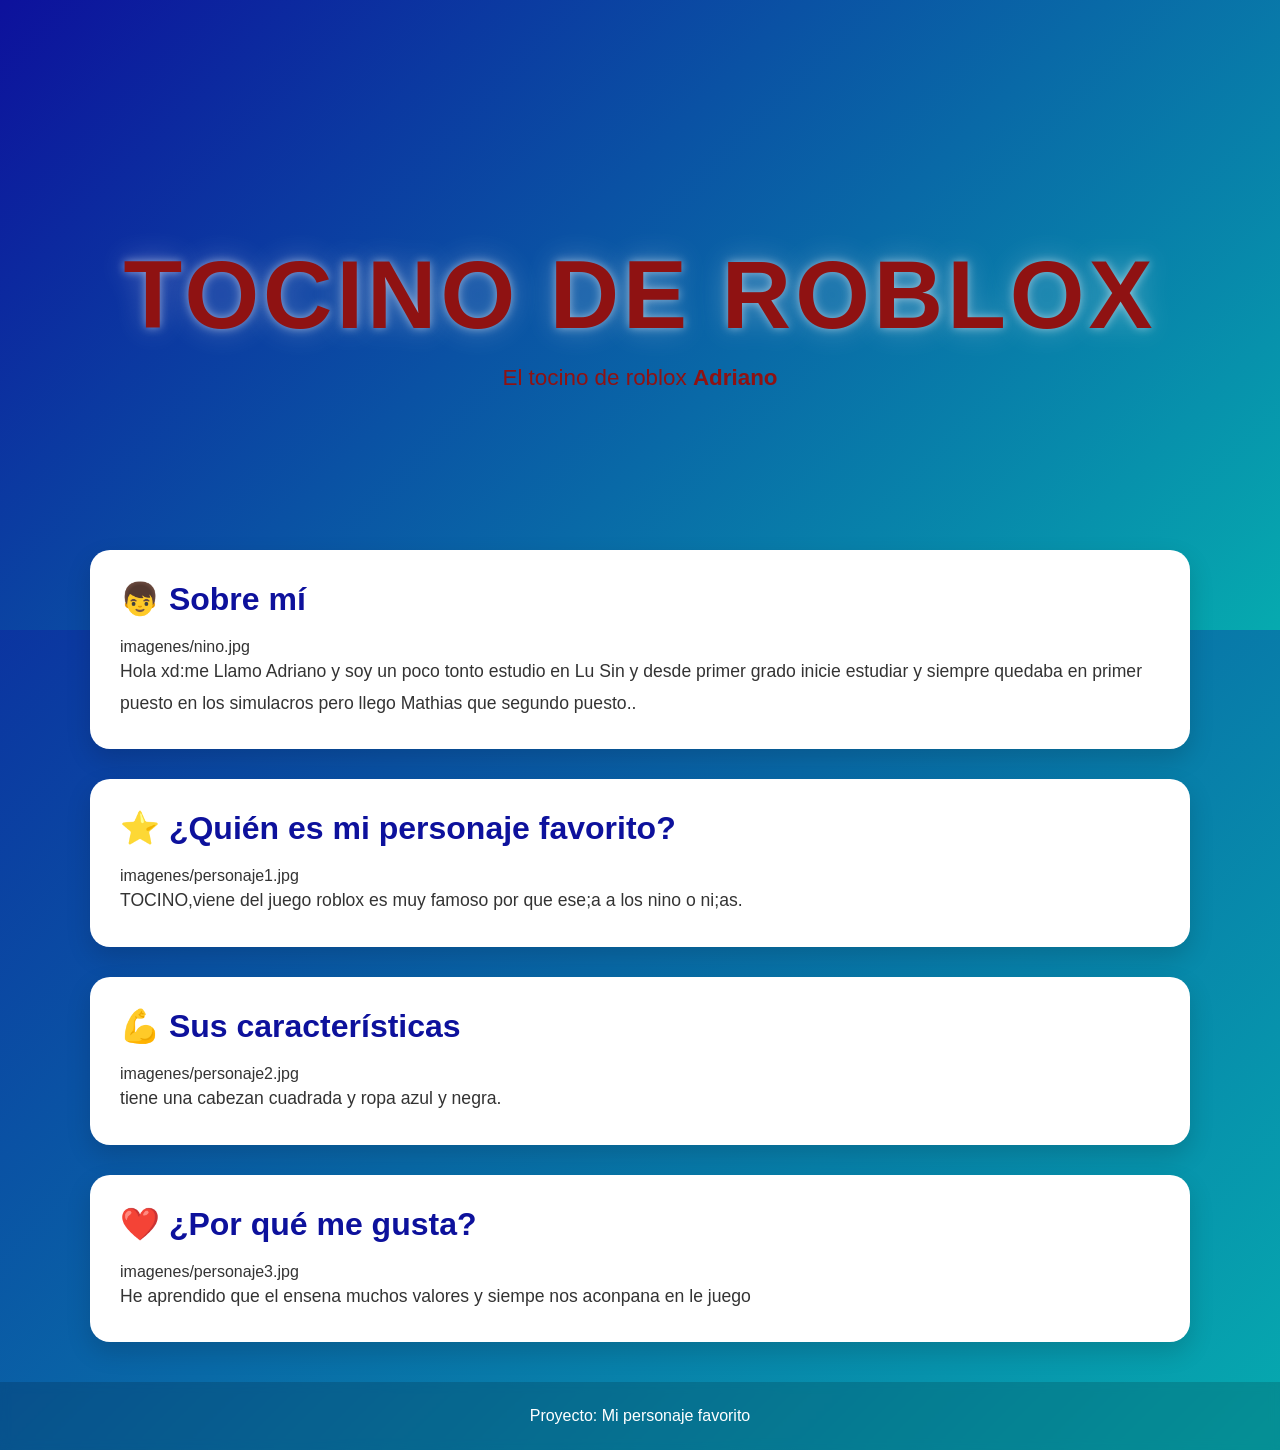
<file: docs/personajeFavorito/index.html>
<!DOCTYPE html>
<html lang="es">

<head>
    <meta charset="UTF-8">
    <meta name="viewport" content="width=device-width, initial-scale=1.0">
    <title>Tocino de roblox</title>
    <link rel="stylesheet" href="style.css">
</head>

<body>

    <header class="hero">
        <div class="hero-content">
            <h1>Tocino de roblox</h1>
            <p>El tocino de roblox  <strong>Adriano</strong></p>
        </div>
    </header>

    <main>

        <section class="card">
            <h2>👦 Sobre mí</h2>
            imagenes/nino.jpg

            <p>
               Hola xd:me Llamo Adriano y soy un poco 
tonto estudio en Lu Sin y desde primer 
grado inicie estudiar y siempre quedaba
en primer puesto en los simulacros pero 
llego Mathias que segundo puesto..
            </p>
        </section>

        <section class="card">
            <h2>⭐ ¿Quién es mi personaje favorito?</h2>
            imagenes/personaje1.jpg

            <p>
                TOCINO,viene del juego roblox es muy famoso por que ese;a a los nino o ni;as.
            </p>
        </section>

        <section class="card">
            <h2>💪 Sus características</h2>
            imagenes/personaje2.jpg

            <p>
        tiene una cabezan cuadrada y ropa azul y negra.
            </p>
        </section>

        <section class="card">
            <h2>❤️ ¿Por qué me gusta?</h2>
            imagenes/personaje3.jpg

            <p>
                He aprendido que el ensena muchos valores y siempe nos aconpana en le juego
            </p>
        </section>

    </main>

    <footer>
        <p>Proyecto: Mi personaje favorito</p>
    </footer>

</body>

</html>
</file>
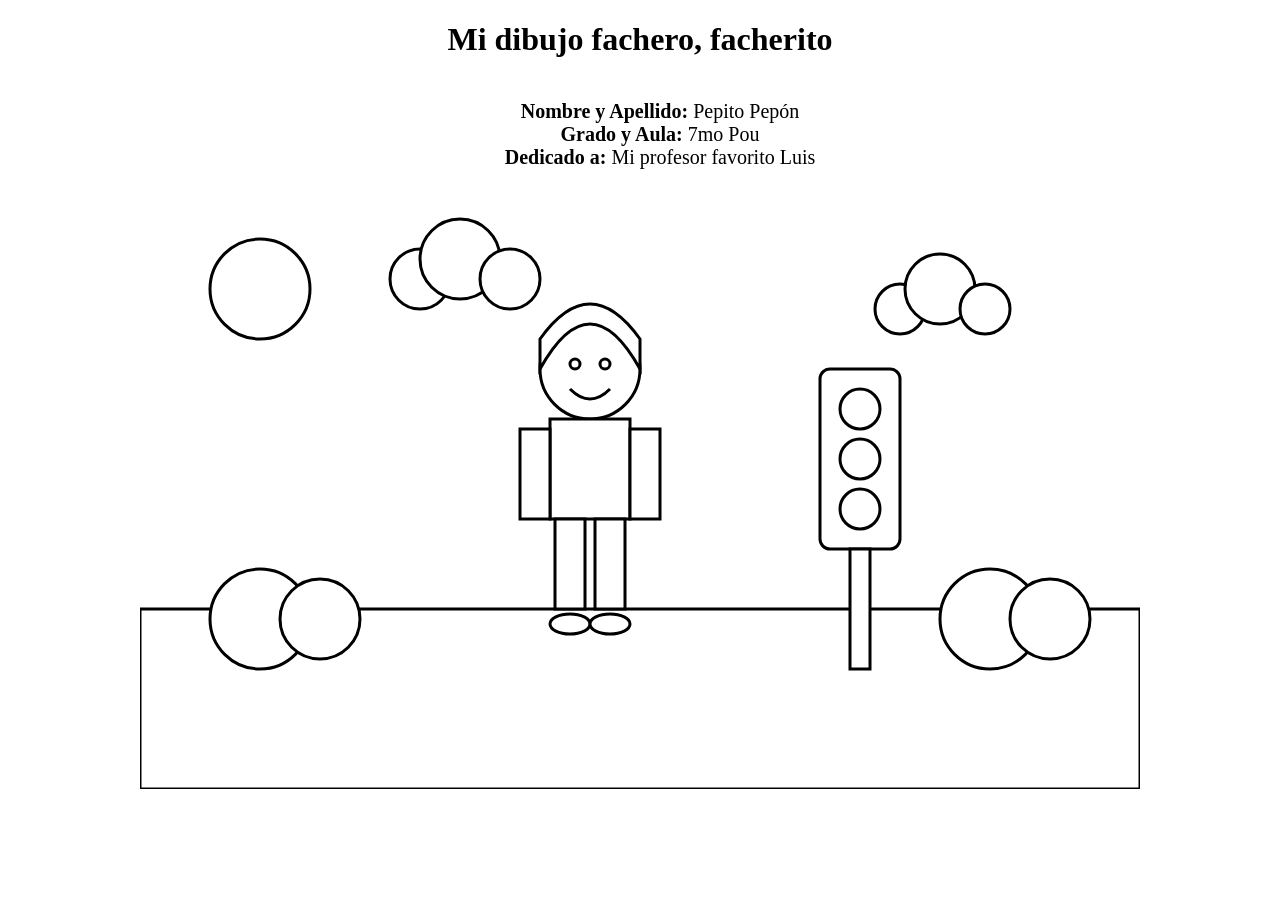
<file: docs/semaforoRGB/index.html>
<!DOCTYPE html>
<html lang="es">
<head>
    <meta charset="UTF-8">
    <title>Dibujo para colorear</title>
    <link rel="stylesheet" href="estilos.css">
</head>
<body>
<h1>Mi dibujo fachero, facherito</h1>
<ul>
  <li><strong>Nombre y Apellido:</strong> Pepito Pepón</li>
  <li><strong>Grado y Aula:</strong> 7mo Pou</li>
  <li><strong>Dedicado a:</strong> Mi profesor favorito Luis</li>
</ul>
<svg viewBox="0 0 1000 600" class="dibujo cielo">

    <!-- Sol -->
    <circle class="sol" cx="120" cy="100" r="50"/>

    <!-- Nubes -->
    <g class="nube">
        <circle class="nube-cuerpo" cx="280" cy="90" r="30"/>
        <circle class="nube-cuerpo" cx="320" cy="70" r="40"/>
        <circle class="nube-cuerpo" cx="370" cy="90" r="30"/>
    </g>

    <g class="nube">
        <circle class="nube-cuerpo" cx="760" cy="120" r="25"/>
        <circle class="nube-cuerpo" cx="800" cy="100" r="35"/>
        <circle class="nube-cuerpo" cx="845" cy="120" r="25"/>
    </g>

    <!-- Césped -->
    <rect class="cesped" x="0" y="420" width="1000" height="180"/>

    <!-- Arbustos -->
    <circle class="arbusto" cx="120" cy="430" r="50"/>
    <circle class="arbusto" cx="180" cy="430" r="40"/>

    <circle class="arbusto" cx="850" cy="430" r="50"/>
    <circle class="arbusto" cx="910" cy="430" r="40"/>

    <!-- Semáforo -->
    <g class="semaforo">

        <rect class="cuerpo-semaforo"
              x="680"
              y="180"
              width="80"
              height="180"
              rx="10"/>

        <circle class="luz-roja"
                cx="720"
                cy="220"
                r="20"/>

        <circle class="luz-amarilla"
                cx="720"
                cy="270"
                r="20"/>

        <circle class="luz-verde"
                cx="720"
                cy="320"
                r="20"/>

        <rect class="palo-semaforo"
              x="710"
              y="360"
              width="20"
              height="120"/>

    </g>

    <!-- Persona -->

    <!-- Cabeza -->
    <circle class="piel"
            cx="450"
            cy="180"
            r="50"/>

    <!-- Cabello -->
    <path class="cabello"
          d="M400 180
             Q450 90 500 180
             L500 150
             Q450 80 400 150 Z"/>

    <!-- Ojos -->
    <circle class="ojo"
            cx="435"
            cy="175"
            r="5"/>

    <circle class="ojo"
            cx="465"
            cy="175"
            r="5"/>

    <!-- Sonrisa -->
    <path class="boca"
          d="M430 200 Q450 220 470 200"/>

    <!-- Polo -->
    <rect class="polo"
          x="410"
          y="230"
          width="80"
          height="100"/>

    <!-- Brazos -->
    <rect class="piel"
          x="380"
          y="240"
          width="30"
          height="90"/>

    <rect class="piel"
          x="490"
          y="240"
          width="30"
          height="90"/>

    <!-- Pantalón -->
    <rect class="pantalon"
          x="415"
          y="330"
          width="30"
          height="90"/>

    <rect class="pantalon"
          x="455"
          y="330"
          width="30"
          height="90"/>

    <!-- Zapatos -->
    <ellipse class="zapato"
             cx="430"
             cy="435"
             rx="20"
             ry="10"/>

    <ellipse class="zapato"
             cx="470"
             cy="435"
             rx="20"
             ry="10"/>

</svg>

</body>
</html>
</file>
<file: docs/personajeFavorito/style.css>
/*======================================
  PALETA DE COLORES
======================================*/
:root {
    --color-primario: #0d119c;
    --color-secundario: #06aaaf;
}

/*======================================
  CONFIGURACIÓN GENERAL
======================================*/
* {
    margin: 0;
    padding: 0;
    box-sizing: border-box;
}

body {
    font-family: "Segoe UI", Arial, sans-serif;

    background: linear-gradient(
        135deg,
        var(--color-primario),
        var(--color-secundario)
    );

    min-height: 100vh;
    color: #333;
}

/*======================================
  HERO
======================================*/
.hero {
    height: 70vh;

    display: flex;
    justify-content: center;
    align-items: center;

    text-align: center;

    background: linear-gradient(
        135deg,
        var(--color-primario),
        var(--color-secundario)
    );

    color: rgb(143, 18, 18);
}

.hero-content {
    animation: aparecer 1.5s ease;
}

.hero h1 {
    font-size: clamp(3rem, 8vw, 6rem);
    letter-spacing: 4px;
    text-transform: uppercase;

    text-shadow:
        0 0 10px rgba(255,255,255,.5),
        0 0 30px rgba(255,255,255,.3);

    animation: flotar 3s ease-in-out infinite;
}

.hero p {
    font-size: 1.4rem;
    margin-top: 15px;
}

/*======================================
  CONTENEDOR
======================================*/
main {
    width: 90%;
    max-width: 1100px;

    margin: -80px auto 40px;
}

/*======================================
  TARJETAS
======================================*/
.card {
    background: white;

    margin-bottom: 30px;
    padding: 30px;

    border-radius: 20px;

    box-shadow: 0 10px 25px rgba(0,0,0,.15);

    transition: .3s;
}

.card:hover {
    transform: translateY(-8px);
}

.card h2 {
    color: var(--color-primario);
    margin-bottom: 20px;
    font-size: 2rem;
}

.card img {
    width: 100%;
    max-width: 450px;

    display: block;
    margin: 20px auto;

    border-radius: 15px;

    transition: .4s;
}

.card img:hover {
    transform: scale(1.05);
}

.card p {
    font-size: 1.1rem;
    line-height: 1.8;
}

/*======================================
  FOOTER
======================================*/
footer {
    text-align: center;

    padding: 25px;

    color: white;

    background: rgba(0,0,0,.15);

    backdrop-filter: blur(5px);
}

/*======================================
  ANIMACIONES
======================================*/
@keyframes aparecer {
    from {
        opacity: 0;
        transform: translateY(40px);
    }

    to {
        opacity: 1;
        transform: translateY(0);
    }
}

@keyframes flotar {
    0% {
        transform: translateY(0);
    }

    50% {
        transform: translateY(-10px);
    }

    100% {
        transform: translateY(0);
    }
}

/*======================================
  RESPONSIVE
======================================*/
@media (max-width: 768px) {

    .hero {
        height: 55vh;
    }

    .hero p {
        font-size: 1rem;
    }

    .card {
        padding: 20px;
    }

    .card h2 {
        font-size: 1.5rem;
    }
}
</file>
<file: docs/semaforoRGB/estilos.css>
body{
    margin:0;
    display:flex;
    justify-content:center;
    background:white;
    flex-direction: column;
    align-items: center;

}
h1 {
  text-align: center;
}
ul {
  list-style-type: none;
  display: flex;
  flex-direction: column;
  align-items: center;
  font-size: 20px;
}
.dibujo{
    width:1000px;
}

.cielo,
.sol,
.nube-cuerpo,
.cesped,
.arbusto,
.cuerpo-semaforo,
.luz-roja,
.luz-amarilla,
.luz-verde,
.palo-semaforo,
.piel,
.cabello,
.ojo,
.polo,
.pantalon,
.zapato{
    fill:white;
    stroke:black;
    stroke-width:3;
}
</file>
